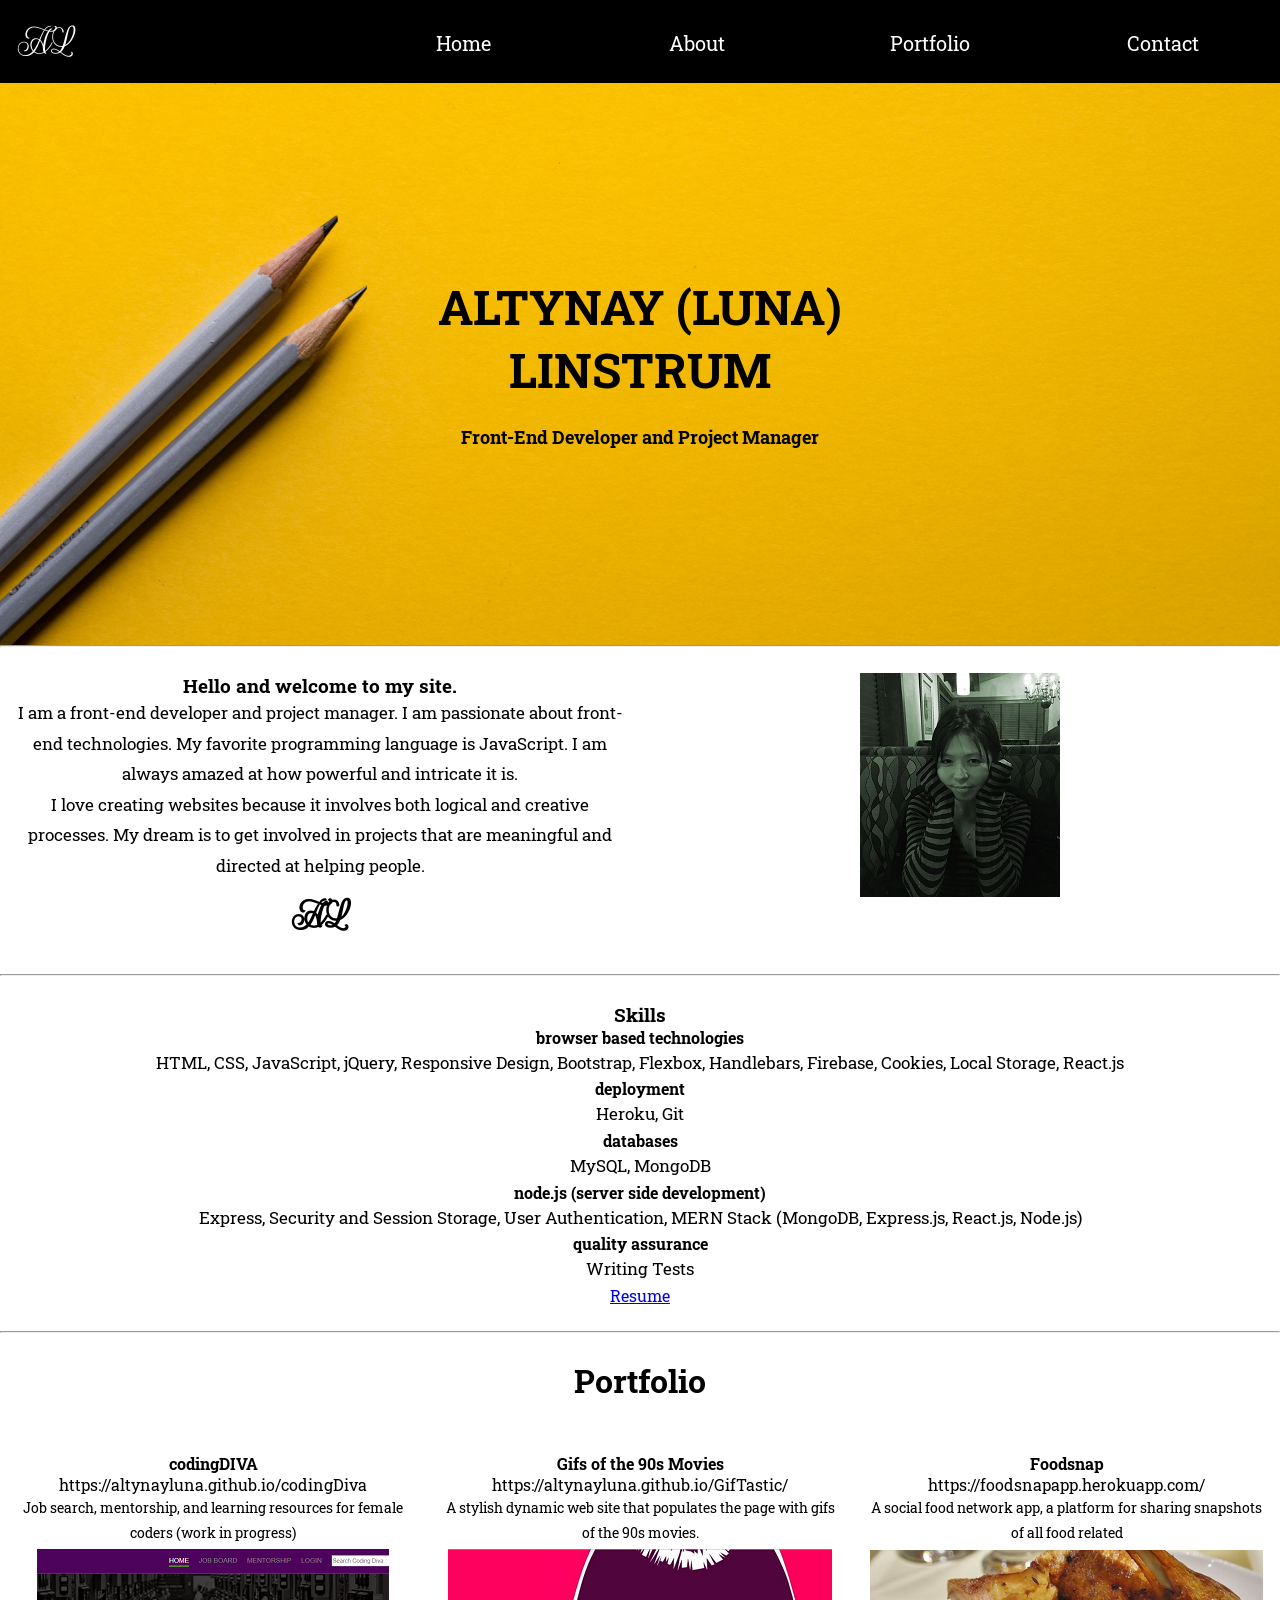
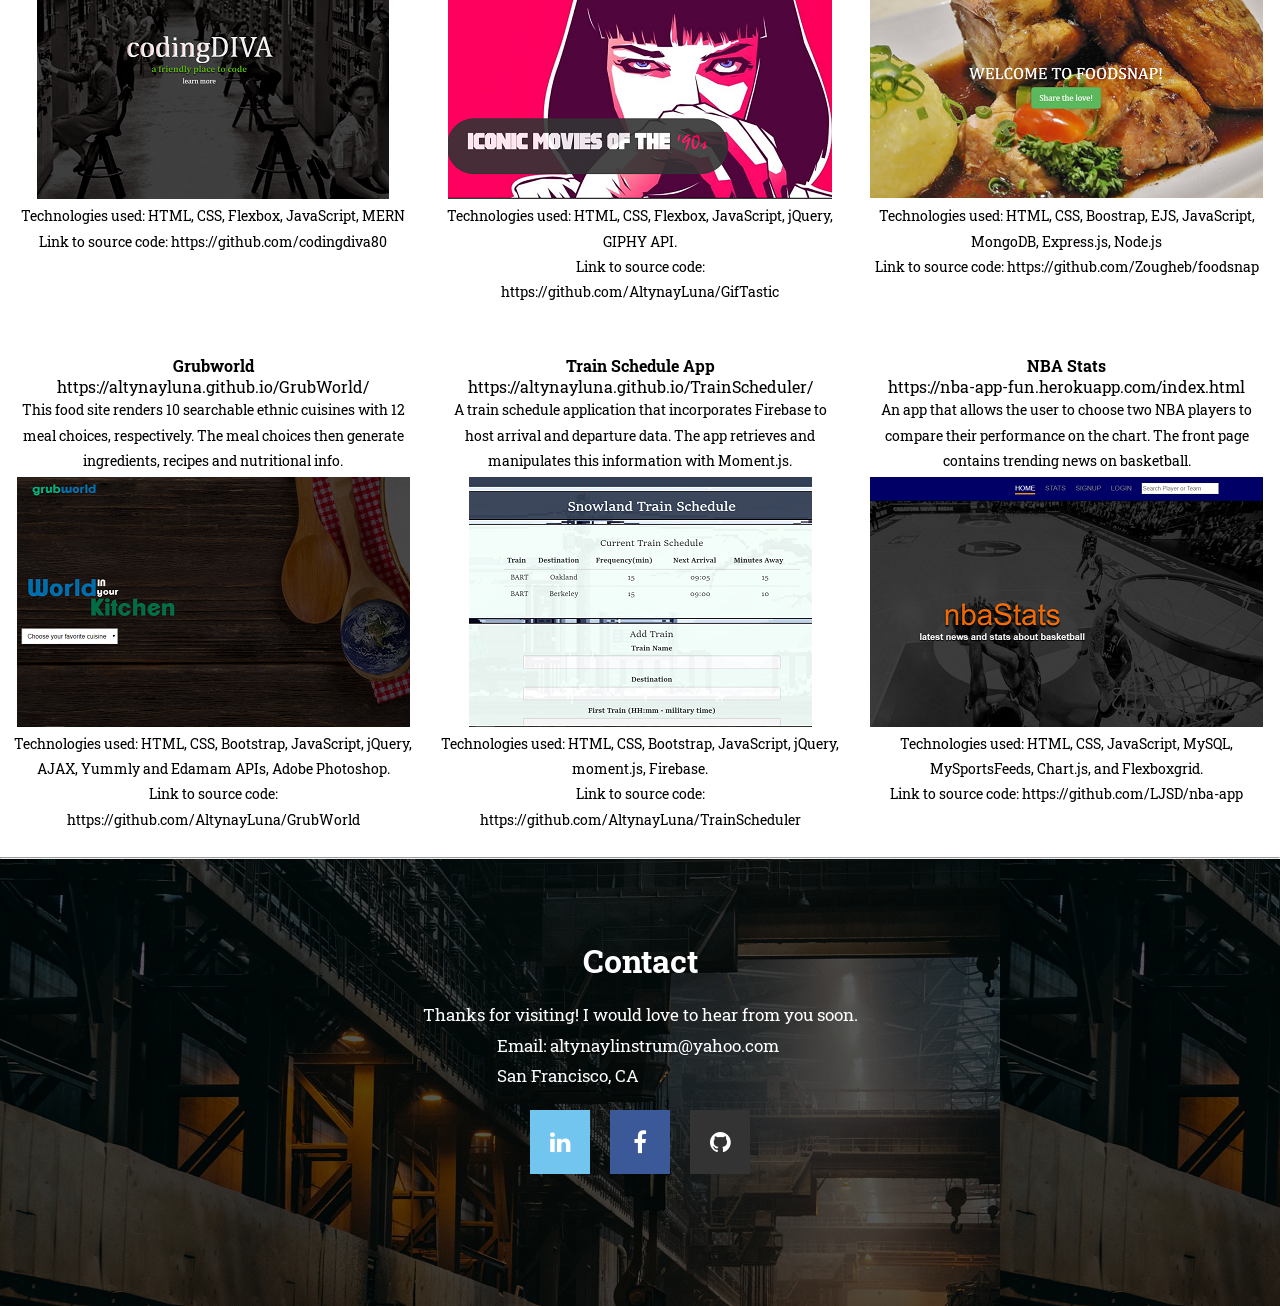
<file: index.html>
<!DOCTYPE html>
<html>
<head>
	<meta charset="UTF-8">
	<meta http-equiv="X-UA-Compatible" content="IE-edge">
	<meta name="viewport" content="width=device-width, initial-scale=1.0">
	<title>Altynay Luna Linstrum</title>
	<link rel="stylesheet" type="text/css" href="assets/css/font-awesome.css">
	<link rel="stylesheet" type="text/css" href="assets/css/style.css">
	<link href="https://fonts.googleapis.com/css?family=Rouge+Script" rel="stylesheet">	
	<link href="https://fonts.googleapis.com/css?family=Roboto+Slab" rel="stylesheet">
	<script src="assets/js/jquery-3.2.1.min.js"></script>
	<script src="assets/js/main.js"></script>
</head>
<body>
	<div class="top-bar">
		<div class="logo">AL</div>
		<div class="menu">
			<ul>
				<li><a href="#home">Home</a></li>
				<li><a href="#about">About</a></li>
				<li><a href="#portfolio">Portfolio</a></li>
				<li><a href="#contact">Contact</a></li>
			</ul>
		</div>
	</div>
	<a name="home"></a>
	<div class="banner">
		<div class="banner-text">
			<div class="banner-items">
				<h2>Altynay (Luna) <br>Linstrum</h2>
				<p>Front-End Developer and Project Manager</p>
			</div>
		</div>
	</div>
	<hr>		
	<a name="about"></a>
	<div class="main-content">
		<div class="main1">
			<h3>Hello and welcome to my site.</h3>
			<p>I am a front-end developer and project manager. I am passionate about front-end technologies. My favorite programming language is JavaScript. I am always amazed at how powerful and intricate it is.</p>
			<p>I love creating websites because it involves both logical and creative processes. My dream is to get involved in projects that are meaningful and directed at helping people.</p>
			<div class="logo about-logo">AL</div>		
		</div>
		<div class="main1">
			<img src="assets/images/image1.jpg" id="profile-image">		
		</div>
	</div>
	<hr>
	<div class="main-content">
		<div class="main1">
			<h3>Skills</h3>
			<h4>browser based technologies</h4>
			<p>HTML, CSS, JavaScript, jQuery, Responsive Design, Bootstrap, Flexbox, Handlebars, Firebase, Cookies, Local Storage, React.js</p>
			<h4>deployment</h4>
			<p>Heroku, Git</p>
			<h4>databases</h4>
			<p>MySQL, MongoDB</p>
			<h4>node.js (server side development)</h4>
			<p>Express, Security and Session Storage, User Authentication, MERN Stack (MongoDB, Express.js, React.js, Node.js)</p>
			<h4>quality assurance</h4>
			<p>Writing Tests</p>
			<div id="resume-div"><a href="assets/AltynayLunaLinstrum_Resume.pdf" target="_blank">Resume</a></div>
		</div>
	</div>	
	<hr>	
	<a name="portfolio"></a>
	<div class="main-content">
		<div class="main1">
			<h1>Portfolio</h1>
		</div>
	</div>
	<div class="main-content">
		<!-- item1 -->		
		<div class="main1 main-portfolio">
			<h4>codingDIVA</h4>
			<div><a href="https://altynayluna.github.io/codingDiva/" target="_blank">https://altynayluna.github.io/codingDiva</a></div>
			<p>Job search, mentorship, and learning resources for female coders (work in progress)</p>
			<div class="item-1" data-href="https://altynayluna.github.io/codingDiva/"></div>
			<p>Technologies used: HTML, CSS, Flexbox, JavaScript, MERN</p>
			<p>Link to source code: https://github.com/codingdiva80</p>			
		</div>
		<!-- item2 -->
		<div class="main1 main-portfolio">
			<h4>Gifs of the 90s Movies</h4>
			<div><a href="https://altynayluna.github.io/GifTastic/" target="_blank">https://altynayluna.github.io/GifTastic/</a></div>			
			<p>A stylish dynamic web site that populates the page with gifs of the 90s movies.</p>
			<div class="item-2"  data-href="https://altynayluna.github.io/GifTastic/"></div>
			<p>Technologies used: HTML, CSS, Flexbox, JavaScript, jQuery, GIPHY API.</p>
			<p>Link to source code: https://github.com/AltynayLuna/GifTastic</p>			
		</div>
		<!-- item3 -->
		<div class="main1 main-portfolio">
			<h4>Foodsnap</h4>
			<div><a href="https://foodsnapapp.herokuapp.com/" target="_blank">https://foodsnapapp.herokuapp.com/</a></div>						
			<p>A social food network app, a platform for sharing snapshots of all food related</p>
			<div class="item-5"  data-href="https://foodsnapapp.herokuapp.com/"></div>
			<p>Technologies used: HTML, CSS, Boostrap, EJS, JavaScript, MongoDB, Express.js, Node.js</p>			
			<p>Link to source code: https://github.com/Zougheb/foodsnap</p>			
		</div>
	</div>
	<div class="main-content">	
		<!-- item4 -->
		<div class="main1 main-portfolio">
			<h4>Grubworld</h4>
			<div><a href="https://altynayluna.github.io/GrubWorld/" target="_blank">https://altynayluna.github.io/GrubWorld/</a></div>									
			<p>This food site renders 10 searchable ethnic cuisines with 12 meal choices, respectively. The meal choices then generate ingredients, recipes and nutritional info.</p>
			<div class="item-4"  data-href="https://altynayluna.github.io/GrubWorld/"></div>
			<p>Technologies used: HTML, CSS, Bootstrap, JavaScript, jQuery, AJAX, Yummly and Edamam APIs, Adobe Photoshop.</p>			
			<p>Link to source code: https://github.com/AltynayLuna/GrubWorld</p>	
		</div>
		<!-- item5 -->
		<div class="main1 main-portfolio">
			<h4>Train Schedule App</h4>
			<div><a href="https://altynayluna.github.io/TrainScheduler/" target="_blank">https://altynayluna.github.io/TrainScheduler/</a></div>			
			<p>A train schedule application that incorporates Firebase to host arrival and departure data. The app retrieves and manipulates this information with Moment.js.</p>
			<div class="item-3"  data-href="https://altynayluna.github.io/TrainScheduler/"></div>
			<p>Technologies used: HTML, CSS, Bootstrap, JavaScript, jQuery, moment.js, Firebase.</p>
			<p>Link to source code: https://github.com/AltynayLuna/TrainScheduler</p>				
		</div>
		<!-- item6 -->
		<div class="main1 main-portfolio">
			<h4>NBA Stats</h4>
			<div><a href="https://nba-app-fun.herokuapp.com/index.html" target="_blank">https://nba-app-fun.herokuapp.com/index.html</a></div>						
			<p>An app that allows the user to choose two NBA players to compare their performance on the chart. The front page contains trending news on basketball.</p>
			<div class="item-6"  data-href="https://nba-app-fun.herokuapp.com/index.html"></div>
			<p>Technologies used: HTML, CSS, JavaScript, MySQL, MySportsFeeds, Chart.js, and Flexboxgrid.</p>
			<p>Link to source code: https://github.com/LJSD/nba-app</p>	
		</div>
	</div>
	<hr>	
	<a name="contact"></a>		
	<div class="contact">
		<div class="contact-text">
			<div class="contact-items">
				<h1>Contact</h1>
				<p>Thanks for visiting! I would love to hear from you soon.</p>
				<p>Email:​ ​altynaylinstrum@yahoo.com​ ​<br>San​ ​Francisco,​ ​CA​​</p>
				<div id="social">
					<ul class="social-media-ul">
						<li><a href="https://www.linkedin.com/in/altynaylinstrum/" target="_blank"><i class="fa fa-linkedin" aria-hidden="true"></i></a></li>
						<li><a href="https://www.facebook.com/AltynayLunaLinstrum" target="_blank"><i class="fa fa-facebook" aria-hidden="true"></i></a></li>
						<li><a href="https://github.com/AltynayLuna" target="_blank"><i class="fa fa-github" aria-hidden="true"></i></a></li>
					</ul>
				</div>
			</div>
		</div>
	</div>
	<script>
		initLinks();
	</script>
</body>
</html>
</file>
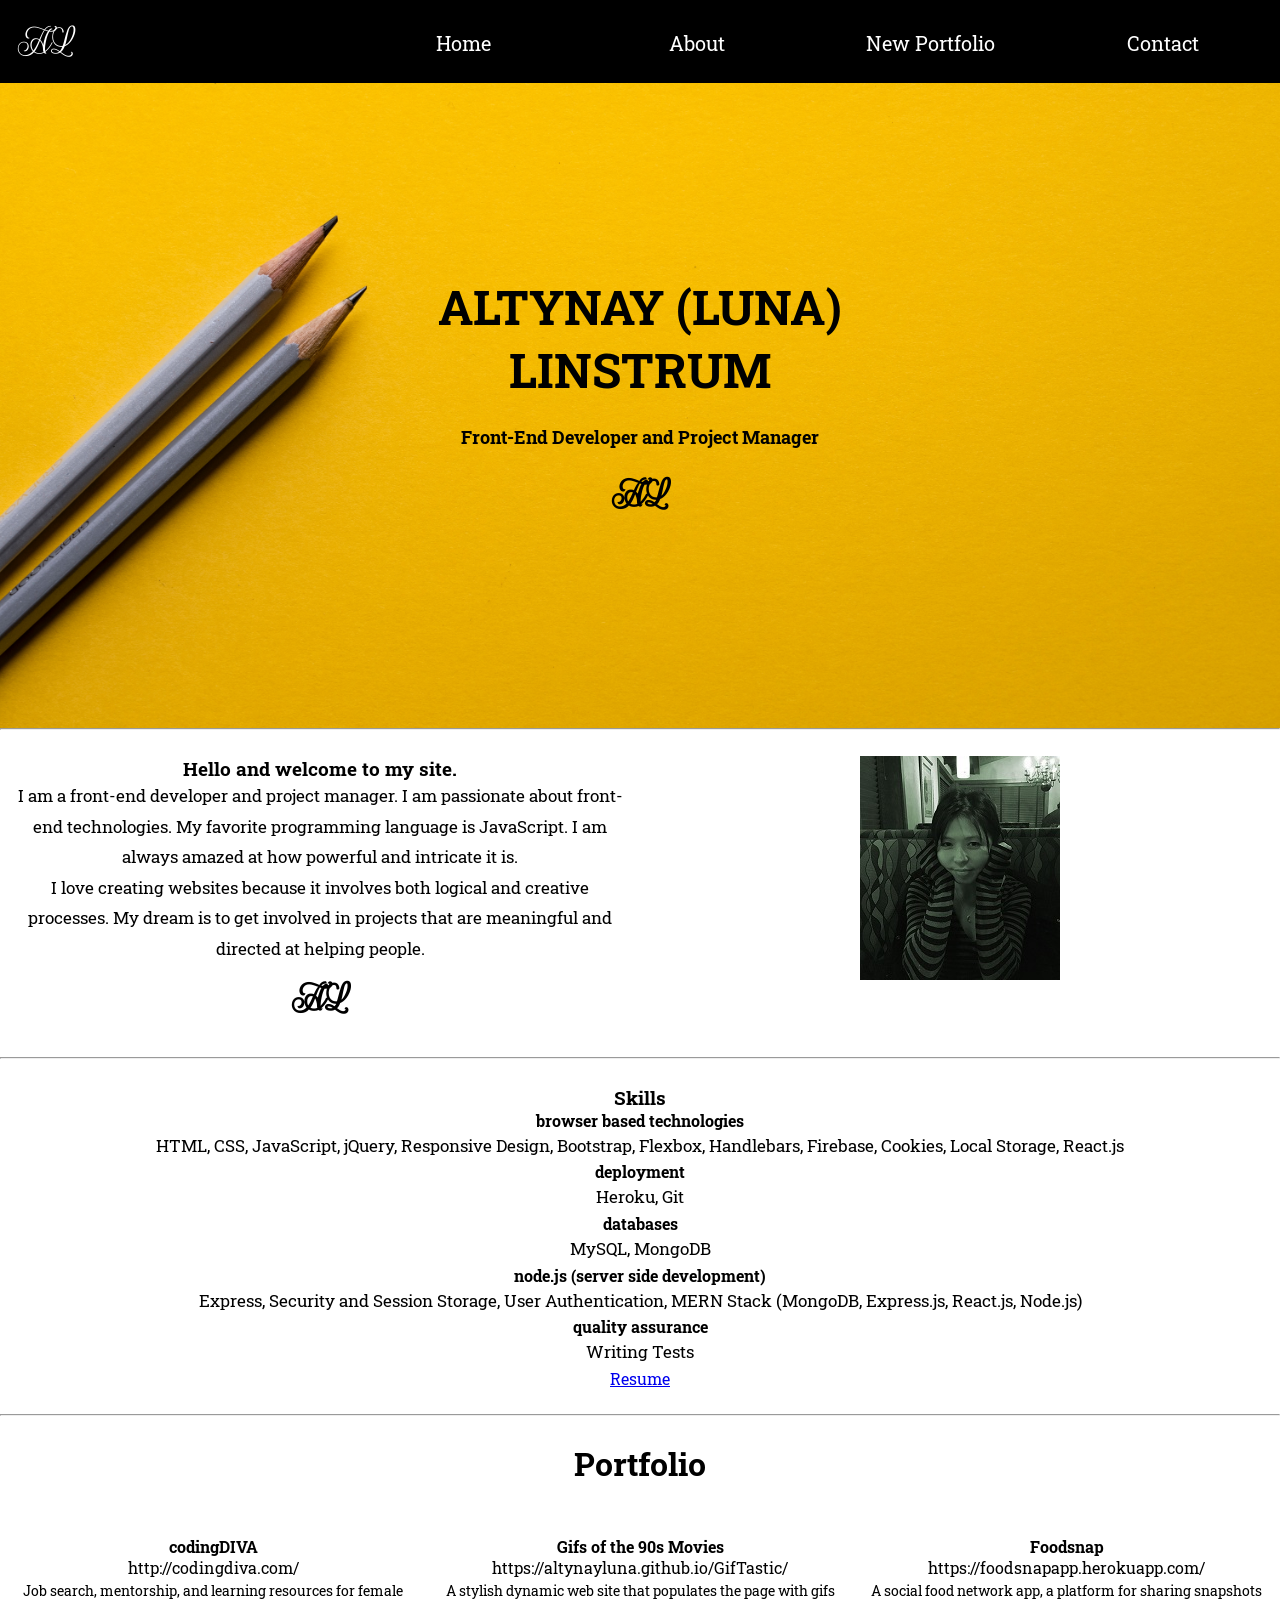
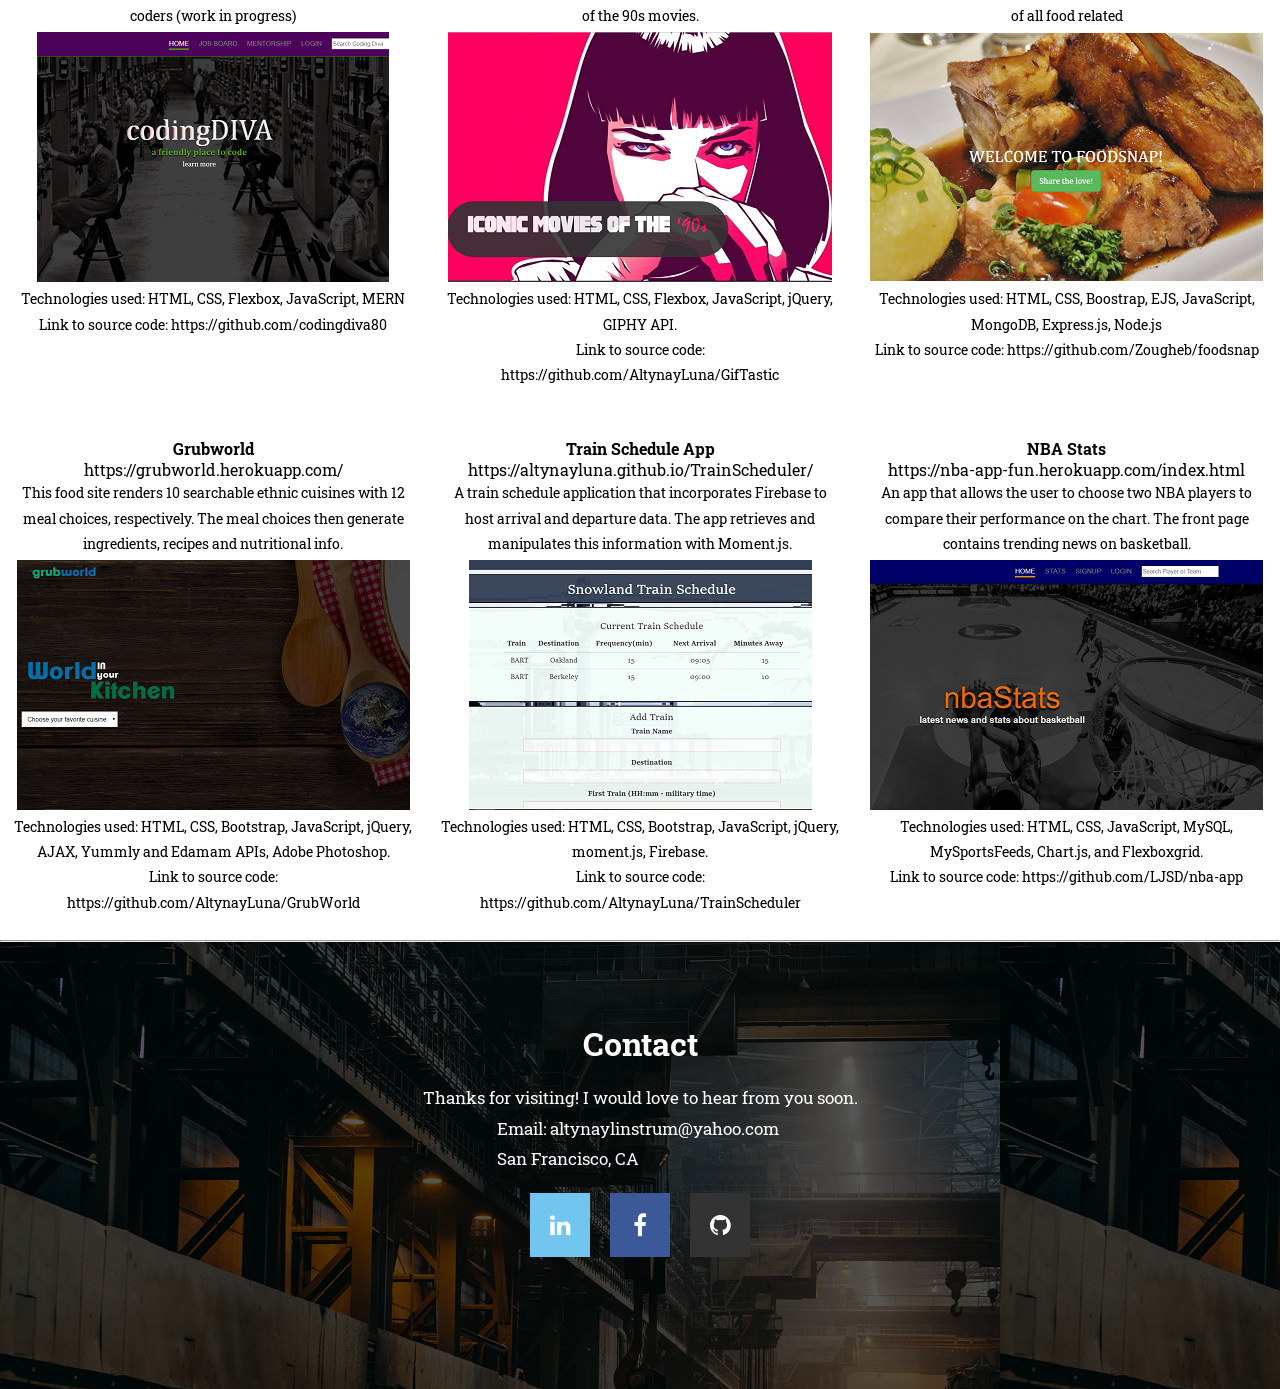
<file: home.html>
<!DOCTYPE html>
<html>
<head>
	<meta charset="UTF-8">
	<meta http-equiv="X-UA-Compatible" content="IE-edge">
	<meta name="viewport" content="width=device-width, initial-scale=1.0">
	<title>Altynay (Luna) Linstrum</title>
	<link rel="stylesheet" type="text/css" href="assets/css/font-awesome.css">
	<link rel="stylesheet" type="text/css" href="assets/css/style.css">
	<link href="https://fonts.googleapis.com/css?family=Rouge+Script" rel="stylesheet">	
	<link href="https://fonts.googleapis.com/css?family=Roboto+Slab" rel="stylesheet">
	<link rel="shortcut icon" href="assets/images/favicon.png" type="image/x-icon" />
	<script src="assets/js/jquery-3.2.1.min.js"></script>
	<script src="assets/js/main.js"></script>
</head>
<body>
	<div class="top-bar">
		<div class="logo">AL</div>
		<div class="menu">
			<ul>
				<li><a href="#home">Home</a></li>
				<li><a href="#about">About</a></li>
				<li><a href="#portfolio">New Portfolio</a></li>
				<li><a href="#contact">Contact</a></li>
			</ul>
		</div>
	</div>
	<a name="home"></a>
	<div class="banner">
		<div class="banner-text">
			<div class="banner-items">
				<h2>Altynay (Luna) <br>Linstrum</h2>
				<p>Front-End Developer and Project Manager</p>
					<div class="logo" id="logo2">AL</div>	
			</div>
		</div>
	</div>
	<hr>		
	<a name="about"></a>
	<div class="main-content">
		<div class="main1">
			<h3>Hello and welcome to my site.</h3>
			<p>I am a front-end developer and project manager. I am passionate about front-end technologies. My favorite programming language is JavaScript. I am always amazed at how powerful and intricate it is.</p>
			<p>I love creating websites because it involves both logical and creative processes. My dream is to get involved in projects that are meaningful and directed at helping people.</p>
			<div class="logo about-logo">AL</div>		
		</div>
		<div class="main1">
			<img src="assets/images/image1.jpg" id="profile-image">		
		</div>
	</div>
	<hr>
	<div class="main-content">
		<div class="main1">
			<h3>Skills</h3>
			<h4>browser based technologies</h4>
			<p>HTML, CSS, JavaScript, jQuery, Responsive Design, Bootstrap, Flexbox, Handlebars, Firebase, Cookies, Local Storage, React.js</p>
			<h4>deployment</h4>
			<p>Heroku, Git</p>
			<h4>databases</h4>
			<p>MySQL, MongoDB</p>
			<h4>node.js (server side development)</h4>
			<p>Express, Security and Session Storage, User Authentication, MERN Stack (MongoDB, Express.js, React.js, Node.js)</p>
			<h4>quality assurance</h4>
			<p>Writing Tests</p>
			<div id="resume-div"><a href="assets/Altynay(Luna)Linstrum_Resume.pdf" target="_blank">Resume</a></div>
		</div>
	</div>	
	<hr>	
	<a name="portfolio"></a>
	<div class="main-content">
		<div class="main1">
			<h1>Portfolio</h1>
		</div>
	</div>
	<div class="main-content">
		<!-- item1 -->		
		<div class="main1 main-portfolio">
			<h4>codingDIVA</h4>
			<div><a href="http://codingdiva.com/" target="_blank">http://codingdiva.com/</a></div>
			<p>Job search, mentorship, and learning resources for female coders (work in progress)</p>
			<div class="item-1" data-href="http://codingdiva.com/"></div>
			<p>Technologies used: HTML, CSS, Flexbox, JavaScript, MERN</p>
			<p>Link to source code: <a href="http://github.com/codingdiva80" target="_blank">https://github.com/codingdiva80</a></p>			
		</div>
		<!-- item2 -->
		<div class="main1 main-portfolio">
			<h4>Gifs of the 90s Movies</h4>
			<div><a href="https://altynayluna.github.io/GifTastic/" target="_blank">https://altynayluna.github.io/GifTastic/</a></div>			
			<p>A stylish dynamic web site that populates the page with gifs of the 90s movies.</p>
			<div class="item-2"  data-href="https://altynayluna.github.io/GifTastic/"></div>
			<p>Technologies used: HTML, CSS, Flexbox, JavaScript, jQuery, GIPHY API.</p>
			<p>Link to source code: <a href="https://github.com/AltynayLuna/GifTastic" target="_blank">https://github.com/AltynayLuna/GifTastic</a></p>			
		</div>
		<!-- item3 -->
		<div class="main1 main-portfolio">
			<h4>Foodsnap</h4>
			<div><a href="https://foodsnapapp.herokuapp.com/" target="_blank">https://foodsnapapp.herokuapp.com/</a></div>						
			<p>A social food network app, a platform for sharing snapshots of all food related</p>
			<div class="item-5"  data-href="https://foodsnapapp.herokuapp.com/"></div>
			<p>Technologies used: HTML, CSS, Boostrap, EJS, JavaScript, MongoDB, Express.js, Node.js</p>			
			<p>Link to source code: <a href="https://github.com/Zougheb/foodsnap" target="_blank">https://github.com/Zougheb/foodsnap</a></p>			
		</div>
	</div>
	<div class="main-content">	
		<!-- item4 -->
		<div class="main1 main-portfolio">
			<h4>Grubworld</h4>
			<div><a href="https://grubworld.herokuapp.com/" target="_blank">https://grubworld.herokuapp.com/</a></div>									
			<p>This food site renders 10 searchable ethnic cuisines with 12 meal choices, respectively. The meal choices then generate ingredients, recipes and nutritional info.</p>
			<div class="item-4"  data-href="https://grubworld.herokuapp.com/"></div>
			<p>Technologies used: HTML, CSS, Bootstrap, JavaScript, jQuery, AJAX, Yummly and Edamam APIs, Adobe Photoshop.</p>			
			<p>Link to source code: <a href="https://github.com/AltynayLuna/GrubWorld" target="_blank">https://github.com/AltynayLuna/GrubWorld</a></p>	
		</div>
		<!-- item5 -->
		<div class="main1 main-portfolio">
			<h4>Train Schedule App</h4>
			<div><a href="https://altynayluna.github.io/TrainScheduler/" target="_blank">https://altynayluna.github.io/TrainScheduler/</a></div>			
			<p>A train schedule application that incorporates Firebase to host arrival and departure data. The app retrieves and manipulates this information with Moment.js.</p>
			<div class="item-3"  data-href="https://altynayluna.github.io/TrainScheduler/"></div>
			<p>Technologies used: HTML, CSS, Bootstrap, JavaScript, jQuery, moment.js, Firebase.</p>
			<p>Link to source code: <a href="https://github.com/AltynayLuna/TrainScheduler" target="_blank">https://github.com/AltynayLuna/TrainScheduler</a></p>				
		</div>
		<!-- item6 -->
		<div class="main1 main-portfolio">
			<h4>NBA Stats</h4>
			<div><a href="https://nba-app-fun.herokuapp.com/index.html" target="_blank">https://nba-app-fun.herokuapp.com/index.html</a></div>						
			<p>An app that allows the user to choose two NBA players to compare their performance on the chart. The front page contains trending news on basketball.</p>
			<div class="item-6"  data-href="https://nba-app-fun.herokuapp.com/index.html"></div>
			<p>Technologies used: HTML, CSS, JavaScript, MySQL, MySportsFeeds, Chart.js, and Flexboxgrid.</p>
			<p>Link to source code: <a href="https://github.com/LJSD/nba-app" target="_blank">https://github.com/LJSD/nba-app</a></p>	
		</div>
	</div>
	<hr>	
	<a name="contact"></a>		
	<div class="contact">
		<div class="contact-text">
			<div class="contact-items">
				<h1>Contact</h1>
				<p>Thanks for visiting! I would love to hear from you soon.</p>
				<p>Email:​ ​altynaylinstrum@yahoo.com​ ​<br>San​ ​Francisco,​ ​CA​​</p>
				<div id="social">
					<ul class="social-media-ul">
						<li><a href="https://www.linkedin.com/in/altynaylinstrum/" target="_blank"><i class="fa fa-linkedin" aria-hidden="true"></i></a></li>
						<li><a href="https://www.facebook.com/AltynayLunaLinstrum" target="_blank"><i class="fa fa-facebook" aria-hidden="true"></i></a></li>
						<li><a href="https://github.com/AltynayLuna" target="_blank"><i class="fa fa-github" aria-hidden="true"></i></a></li>
					</ul>
				</div>
			</div>
		</div>
	</div>
	<script>
		initLinks();
	</script>
</body>
</html>
</file>
<file: assets/css/style.css>
body {
	font-family: 'Roboto Slab', serif;
}
body p {
	line-height: 1.8;
	font-size: 17px;
}
*{margin: 0; padding: 0}
.banner {
	background: url('../images/background.jpg');
	width: 100%;
	background-size: cover;
}
.banner-items p {
	font-weight: bold;
}
.top-bar {
	background-color: #000;
	display: -webkit-box;
	display: -webkit-flex;
	display: -ms-flexbox;
	display: flex;
	width: 100%;
	height: auto;
}
.logo {
	color: #fff;
	-webkit-box-flex: 1;
	-webkit-flex: 1;
	-ms-flex: 1;
	flex: 1;
	font-size: 40px;
	padding: 18px;
	text-transform: uppercase; 
	font-family: 'Rouge Script', cursive;
}
#logo2 {
	color: #000;
	font-weight: bold;
}
.about-logo {
	color: #000;
	padding: 10px;
	font-weight: bold;
}
.menu {
	-webkit-box-flex: 3;
	-webkit-flex: 3;
	-ms-flex: 3;
	flex: 3;	
}
.menu ul {
	display: -webkit-box;
	display: -webkit-flex;
	display: -ms-flexbox;
	display: flex;
	list-style: none;
	margin-top: 30px;
	-webkit-box-orient: horizontal;
	-webkit-box-direction: normal;
	-webkit-flex-flow: row wrap;
	-ms-flex-flow: row wrap; 
	flex-flow: row wrap;
}
.menu ul li {
	-webkit-box-flex: 1;
	-webkit-flex: 1;
	-ms-flex: 1;
	flex: 1;
	text-align: center;
}
.menu ul li a {
	color: #fff;
	font-size: 20px;
	text-decoration: none;
}
.menu li.current a, .menu a:hover {
	border-bottom: 3px solid #fff;
}
/* banner */
.banner-text {
	display: -webkit-box;
	display: -webkit-flex;
	display: -ms-flexbox;
	display: flex;
	padding: 15% 0;
}
.banner-items {
	color: #000;
	margin: auto;
	text-align: center;
	width: 50%;
}
.banner-items h2 {
	font-size: 3em;
	margin-bottom: 20px;
	text-transform: uppercase;
}
.banner-items p {
	font-size: 18px;
}

/* main content */

.main-content {
	display: -webkit-box;
	display: -webkit-flex;
	display: -ms-flexbox;
	display: flex;
	-webkit-box-orient: horizontal;
	-webkit-box-direction: normal;
	-webkit-flex-flow: row wrap;
	-ms-flex-flow: row wrap; 
	flex-flow: row wrap;
	padding: 1% 0;
}
.main1 {
	-webkit-box-flex: 1;
	-webkit-flex: 1;
	-ms-flex: 1;
	flex: 1;
	padding: 1%;
	text-align: center;
}
.main-portfolio p {
	font-size: 14px;
}
.main-portfolio a {
	text-decoration: none;
	color: black;	
}
.main-portfolio .current a, .main-portfolio a:hover {
	color: #073f99;
}
.navbar ul {
	display: -webkit-box;
	display: -webkit-flex;
	display: -ms-flexbox;
	display: flex;
	list-style: none;
	margin-top: 30px;
	-webkit-box-orient: horizontal;
	-webkit-box-direction: normal;
	-webkit-flex-flow: row wrap;
	-ms-flex-flow: row wrap; 
	flex-flow: row wrap;
}
.navbar ul li {
	-webkit-box-flex: 1;
	-webkit-flex: 1;
	-ms-flex: 1;
	flex: 1;
	text-align: center;
}
.navbar ul li a {
	color: #c49703;
	font-size: 20px;
	text-decoration: none;
}
/* portfolio */
.item-1, .item-2, .item-3, .item-4, .item-5, .item-6 {
	background-size: cover;
	position: relative;
	height: 250px;
	margin: 1%;
}
.item-1 {
	background: url("../images/item-1.png") no-repeat center center;
}
.item-2 {
	background: url("../images/item-2.png") no-repeat center center;
}
.item-3 {
	background: url("../images/item-3.png") no-repeat center center;
}
.item-4 {
	background: url("../images/item-4.png") no-repeat center center;
}
.item-5 {
	background: url("../images/item-5.png") no-repeat center center;
}
.item-6 {
	background: url("../images/item-6.png") no-repeat center center;
}
.portfolio-info-div {
	font-size: 15px;
	padding-top: 10px;
}
/* contact */
.contact-items {
	display: -webkit-box;
	display: -webkit-flex;
	display: -ms-flexbox;
	display: flex;
	-webkit-box-align: center;
	-webkit-align-items: center;
	-ms-flex-align: center;
	align-items: center;
	-webkit-box-orient: vertical;
	-webkit-box-direction: normal;
	-webkit-flex-direction: column;
	-ms-flex-direction: column;
	flex-direction: column;
}
.contact {
	background: url('../images/background3.png');
	padding: 80px 0;
	position: relative;
	z-index: 1;
}
.contact:before {
	position: absolute;
	content: '';
	height: 100%;
	width: 100%;
	top: 0;
	left: 0;
	background: rgba(0,0,0,0.5);
	z-index: -1;
}
.contact-items h1 {
	color: #fff;
	margin-bottom: 18px;
}
.contact-items p {
	color: #fff;
}
#social {
	display: -webkit-box;
	display: -webkit-flex;
	display: -ms-flexbox;
	display: flex;
	-webkit-box-align: center;
	-webkit-align-items: center;
	-ms-flex-align: center;
	align-items: center;
	-webkit-box-orient: vertical;
	-webkit-box-direction: normal;
	-webkit-flex-direction: column;
	-ms-flex-direction: column;
	flex-direction: column;
}
.social-media-ul {
	display: flex;
	text-align: center;
	position: relative;
	top: 70%;
	left: 50%;
	transform: translate(-50%,-50%);
	margin-top: 50px;
}
.social-media-ul li {
	margin: 10px;
	list-style: none;
	font-size: 24px;
	transition: .5s;
}
.social-media-ul li a {
	width: 60px;
	padding: 16px 0;
	display: block;
	color: #fff; 
}
.social-media-ul li:nth-child(1) {
	background-color: #71C5EF;
}
.social-media-ul li:nth-child(2) {
	background-color: #3B5998;
}
.social-media-ul li:nth-child(3) {
	background-color: #333;
}
.social-media-ul li:hover{
	transform: translateY(-8px);
	box-shadow: 0 10px 10px rgba(0,0,0,.5);
}

@media all and (max-width: 500px) {
	.top-bar {
		-webkit-box-orient: vertical;
		-webkit-box-direction: normal;
		-webkit-flex-direction: column;
		-ms-flex-direction: column;
		flex-direction: column;
		text-align: center;
	}
	.logo {
		padding: 18px 0 0;
	}
	.menu ul {
		-webkit-box-orient: vertical;
		-webkit-box-direction: normal;
		-webkit-flex-direction: column;
		-ms-flex-direction: column;
		flex-direction: column;
		margin-top: 0;
	}
	.menu ul li {
		padding: 5px;
	}
	.banner-items {
		width: 100%;
	}
	.banner-items h2 {
		font-size: 1.5em;
	}
	.main-content {
		-webkit-box-orient: vertical;
		-webkit-box-direction: normal;
		-webkit-flex-direction: column;
		-ms-flex-direction: column;
		flex-direction: column;
	}
	.contact-items p {
		padding: 5%;
	}
	.main-portfolio {
		border-bottom: 2px solid #bbb;
	}
}
@media all and (max-width: 800px) {
	.top-bar {
		-webkit-box-orient: vertical;
		-webkit-box-direction: normal;
		-webkit-flex-direction: column;
		-ms-flex-direction: column;
		flex-direction: column;
		text-align: center;
	}
	.logo {
		padding: 18px 0 0;
	}
	.menu ul {
		-webkit-box-orient: vertical;
		-webkit-box-direction: normal;
		-webkit-flex-direction: column;
		-ms-flex-direction: column;
		flex-direction: column;
		margin-top: 0;
	}
	.menu ul li {
		padding: 5px;
	}
	.banner-items {
		width: 100%;
	}
	.banner-items h2 {
		font-size: 1.5em;
	}
	.main-content {
		-webkit-box-orient: vertical;
		-webkit-box-direction: normal;
		-webkit-flex-direction: column;
		-ms-flex-direction: column;
		flex-direction: column;
	}
}
</file>
